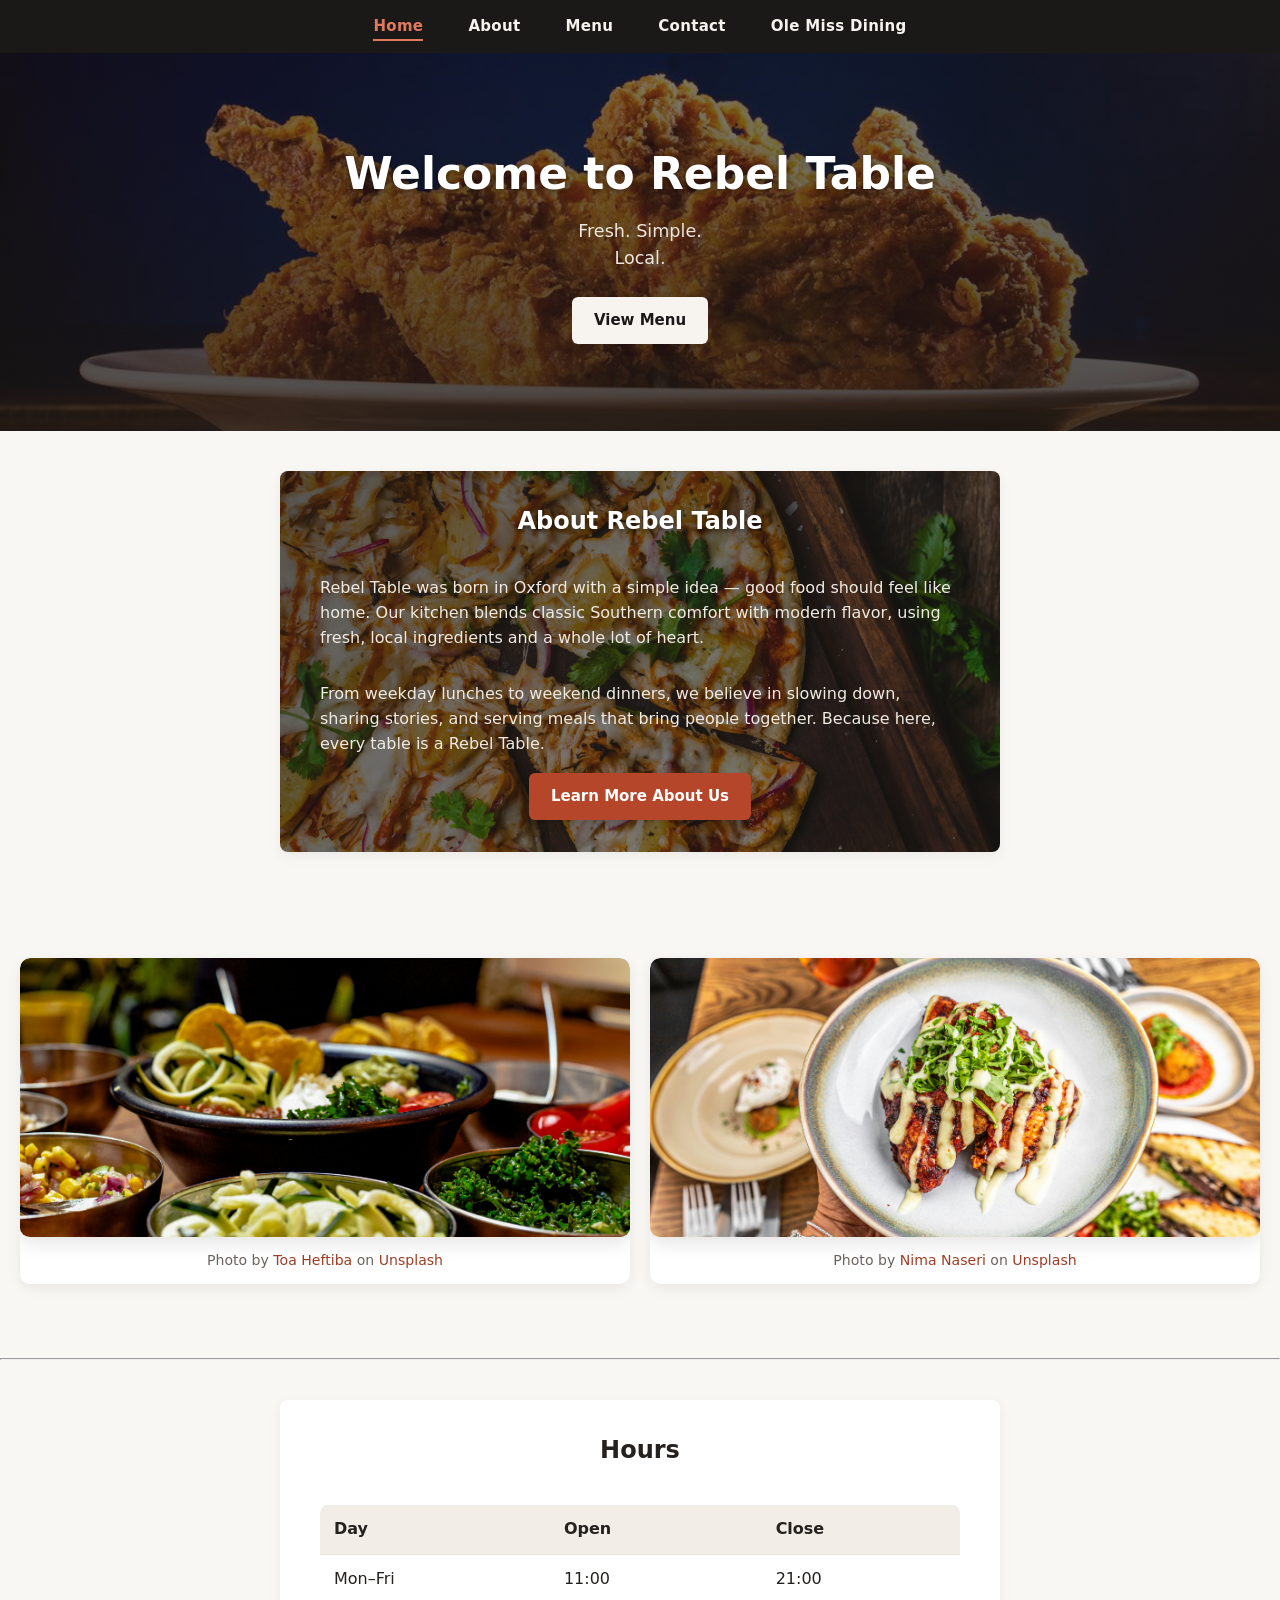
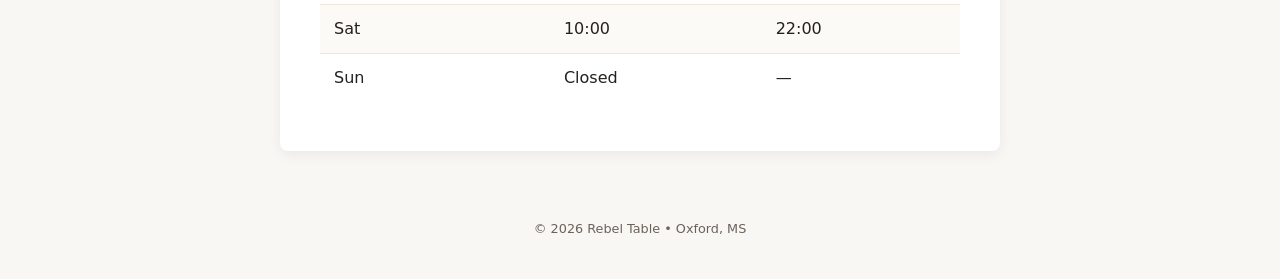
<file: index.html>
<!doctype html>
<!--
  Student: Abhirup Chatterjee
  Course: BAIS 4120 - Client-Side Web Application Development
  Semester: Fall 2026
  Project: Rebel Table Semester Project
  File: index.html
  Purpose: Homepage featuring the restaurant introduction,
           photo gallery, navigation, and operating hours.
-->


<html lang="en">
<head>
  <meta charset="utf-8">
  <title>Rebel Table | Oxford, MS</title>
  <meta name="viewport" content="width=device-width, initial-scale=1">
  <link href="css/styles.css" rel="stylesheet">
  <script src="js/main.js" defer></script>
</head>

<body>

<!-- ================= NAVIGATION ================= -->
<nav class="site-nav main-nav" aria-label="Primary">
  <ul>
    <li><a href="index.html" class="active">Home</a></li>
    <li><a href="about.html">About</a></li>
    <li><a href="menu.html">Menu</a></li>
    <li><a href="form.html">Contact</a></li>
    <li>
      <a href="https://olemiss.edu/student-life/campus-living/dining/"
         target="_blank" rel="noopener noreferrer">
         Ole Miss Dining
      </a>
    </li>
  </ul>
</nav>
<!-- ================= HERO SECTION ================= -->
<header class="hero">
  <h1>Welcome to Rebel Table</h1>
  <p>Fresh. Simple.<br>Local.</p>
  <a class="btn" href="menu.html">View Menu</a>
</header>

<main>

  <!-- ================= ABOUT SECTION ================= -->
  <section class="about-section">
    <h2>About Rebel Table</h2>
    <p>
      Rebel Table was born in Oxford with a simple idea — good food should feel like home.
      Our kitchen blends classic Southern comfort with modern flavor, using fresh, local ingredients
      and a whole lot of heart.
    </p>
    <p>
      From weekday lunches to weekend dinners, we believe in slowing down, sharing stories,
      and serving meals that bring people together. Because here, every table is a Rebel Table.
    </p>
    <a class="btn" href="about.html">Learn More About Us</a>
  </section>

  <!-- ================= GALLERY SECTION ================= -->
<section class="gallery" aria-label="Restaurant photos">
    <figure>
      <img src="images/Food1.jpg" alt="A bowl of fresh vegetables">
      <figcaption>
        Photo by
        <a href="https://unsplash.com/@heftiba" target="_blank" rel="noopener noreferrer">Toa Heftiba</a>
        on <a href="https://unsplash.com" target="_blank" rel="noopener noreferrer">Unsplash</a>
      </figcaption>
    </figure>

    <figure>
      <img src="images/Food2.jpg" alt="Plated entrée with greens in a bright dining room">
      <figcaption>
        Photo by
        <a href="https://unsplash.com/@nimanaseri" target="_blank" rel="noopener noreferrer">Nima Naseri</a>
        on <a href="https://unsplash.com" target="_blank" rel="noopener noreferrer">Unsplash</a>
      </figcaption>
    </figure>
  </section>

  <hr>

  <!-- ================= HOURS SECTION ================= -->
  <section class="hours-section" aria-label="Operating hours">
    <h2>Hours</h2>
    <div class="table-wrap">
      <table>
        <caption class="sr-only">Weekly operating hours</caption>
        <thead>
          <tr>
            <th scope="col">Day</th>
            <th scope="col">Open</th>
            <th scope="col">Close</th>
          </tr>
        </thead>
        <tbody>
          <tr>
            <td>Mon–Fri</td><td>11:00</td><td>21:00</td>
          </tr>
          <tr>
            <td>Sat</td><td>10:00</td><td>22:00</td>
          </tr>
          <tr>
            <td>Sun</td><td>Closed</td><td>—</td>
          </tr>
        </tbody>
      </table>
    </div>
  </section>

</main>

<!-- ================= FOOTER ================= -->
<footer>
  &copy; 2026 Rebel Table • Oxford, MS
</footer>

</body>
</html>
</file>
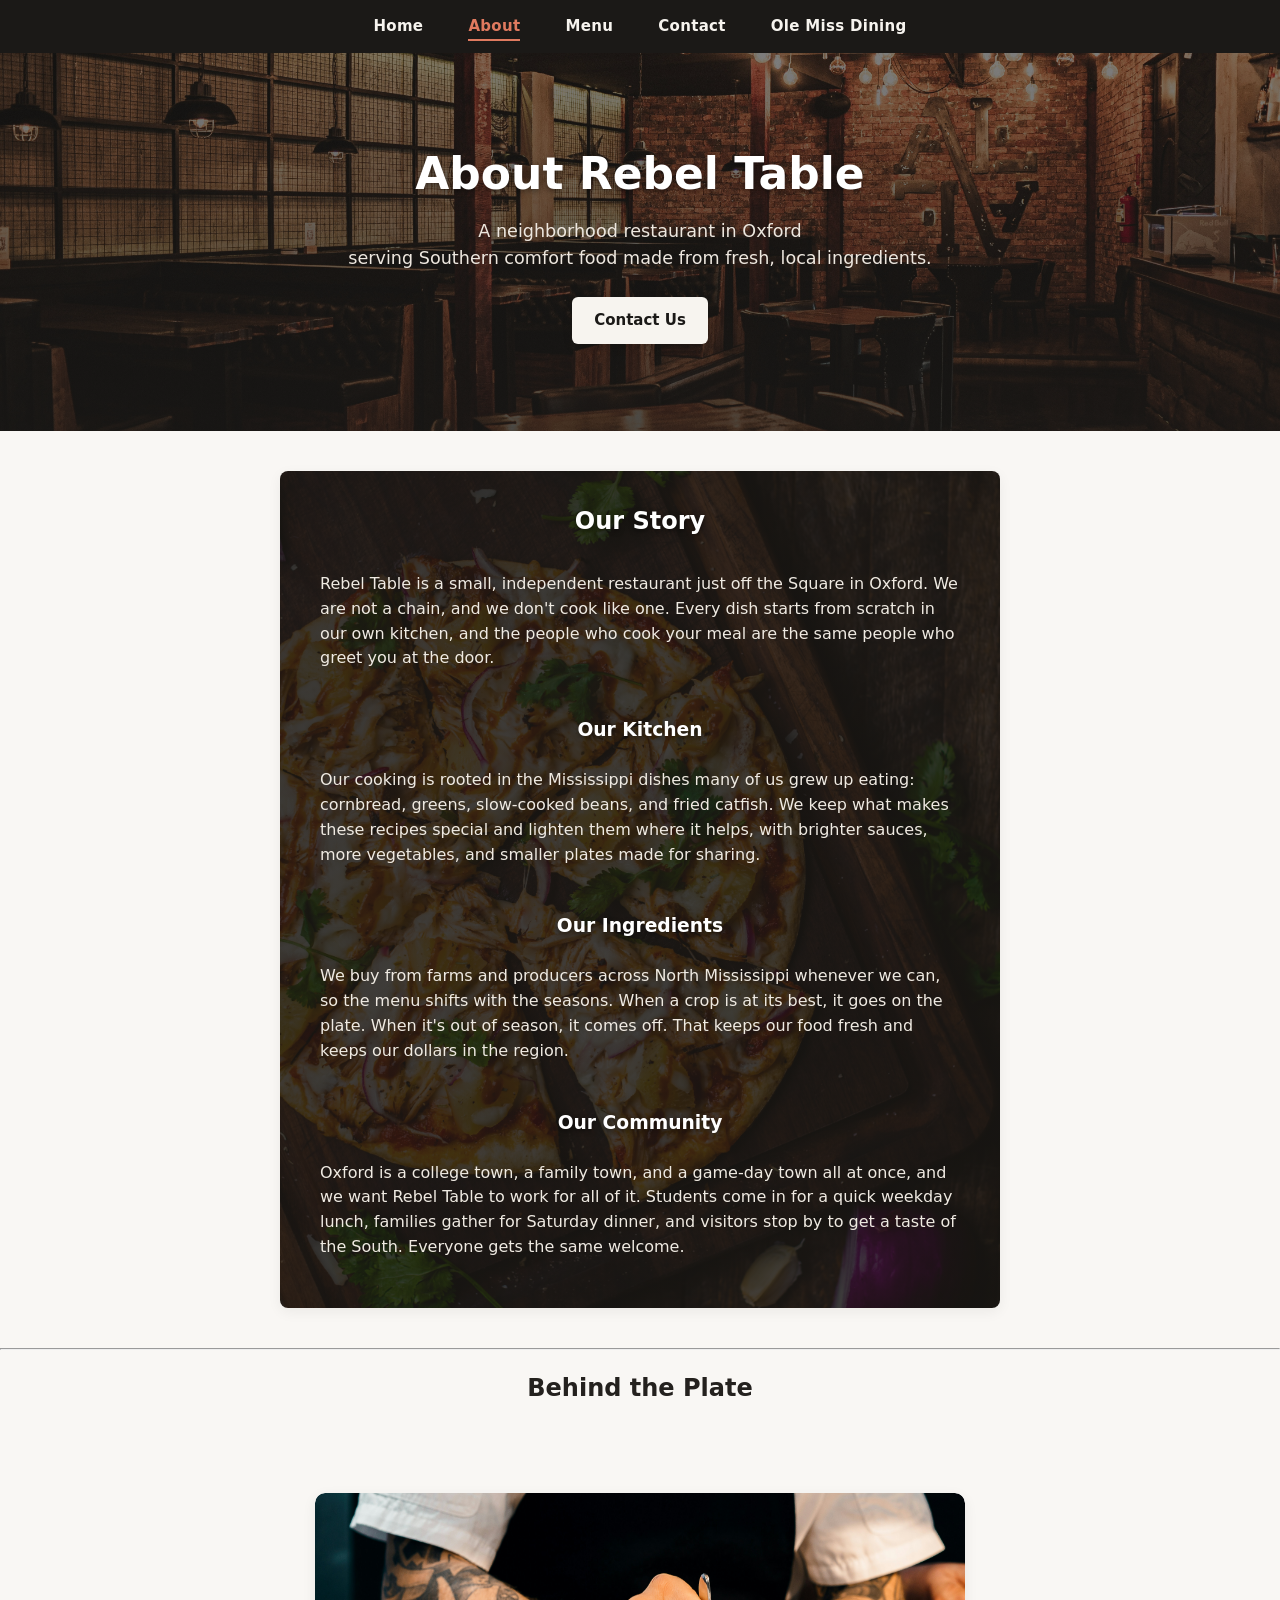
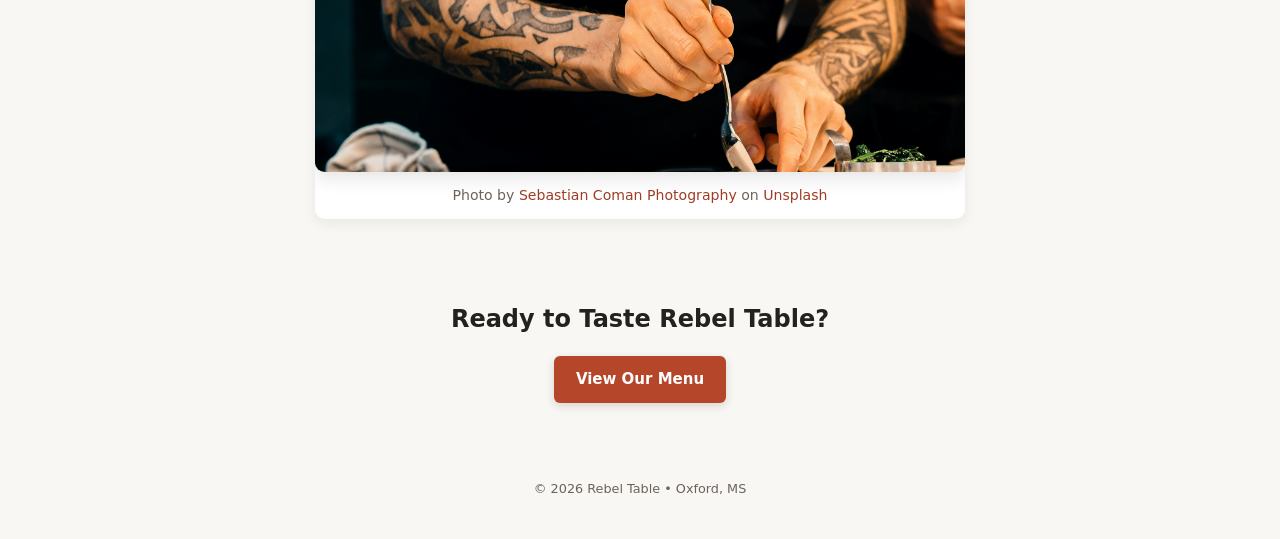
<file: about.html>
<!doctype html>
<!--
  Student: Abhirup Chatterjee
  Course: BAIS 4120 - Client-Side Web Application Development
  Semester: Fall 2026
  Project: Rebel Table Semester Project
  File: about.html
  Purpose: Provides the restaurant's story, kitchen philosophy,
           ingredients, community involvement, chef photograph,
           and a link to the menu.
-->


<html lang="en">
<head>
  <meta charset="utf-8">
  <title>About Us | Rebel Table</title>
  <meta name="viewport" content="width=device-width, initial-scale=1">
  <link href="css/styles.css" rel="stylesheet">
  <script src="js/main.js" defer></script>
</head>

<body>

<!-- ================= NAVIGATION ================= -->
<nav class="site-nav main-nav" aria-label="Primary">
  <ul>
    <li><a href="index.html">Home</a></li>
    <li><a href="about.html" class="active">About</a></li>
    <li><a href="menu.html">Menu</a></li>
    <li><a href="form.html">Contact</a></li>
    <li>
      <a href="https://olemiss.edu/student-life/campus-living/dining/"
         target="_blank" rel="noopener noreferrer">
         Ole Miss Dining
      </a>
    </li>
  </ul>
</nav>

<!-- ================= HERO SECTION ================= -->
<header class="hero about-hero">
  <h1>About Rebel Table</h1>
  <p>A neighborhood restaurant in Oxford<br>serving Southern comfort food made from fresh, local ingredients.</p>
  <a class="btn" href="form.html">Contact Us</a>
</header>

<main>

  <!-- ================= ABOUT SECTION ================= -->
<section class="about-section about-story">
    <h2>Our Story</h2>
    <p>
      Rebel Table is a small, independent restaurant just off the Square in Oxford. We are not
      a chain, and we don't cook like one. Every dish starts from scratch in our own kitchen,
      and the people who cook your meal are the same people who greet you at the door.
    </p>

    <h3>Our Kitchen</h3>
    <p>
      Our cooking is rooted in the Mississippi dishes many of us grew up eating: cornbread,
      greens, slow-cooked beans, and fried catfish. We keep what makes these recipes special and
      lighten them where it helps, with brighter sauces, more vegetables, and smaller plates
      made for sharing.
    </p>

    <h3>Our Ingredients</h3>
    <p>
      We buy from farms and producers across North Mississippi whenever we can, so the menu
      shifts with the seasons. When a crop is at its best, it goes on the plate. When it's out
      of season, it comes off. That keeps our food fresh and keeps our dollars in the region.
    </p>

    <h3>Our Community</h3>
    <p>
      Oxford is a college town, a family town, and a game-day town all at once, and we want
      Rebel Table to work for all of it. Students come in for a quick weekday lunch, families
      gather for Saturday dinner, and visitors stop by to get a taste of the South. Everyone
      gets the same welcome.
    </p>
  </section>
 
  <hr>
  <!-- ================= GALLERY SECTION ================= -->
  <h2 class="center">Behind the Plate</h2>
  <section class="gallery" aria-label="Restaurant photo">
    <figure>
  <img src="images/About_Chefs.jpg"
       alt="Chef carefully plating a dish in a professional kitchen">

  <figcaption>
    Photo by
    <a href="https://unsplash.com/@sebastiancoman"
       target="_blank" rel="noopener noreferrer">
      Sebastian Coman Photography
    </a>
    on
    <a href="https://unsplash.com/photos/person-putting-food-on-plate-cQbOSRpElxw"
       target="_blank" rel="noopener noreferrer">
      Unsplash
    </a>
  </figcaption>
</figure>
  </section>
 <!-- ================= CALL TO ACTION ================= -->
  <section class="center about-cta">
    <h2>Ready to Taste Rebel Table?</h2>
    <a class="btn" href="menu.html">View Our Menu</a>
  </section>
</main>

<!-- ================= FOOTER ================= -->
<footer>
  &copy; 2026 Rebel Table • Oxford, MS
</footer>

</body>
</html>
</file>
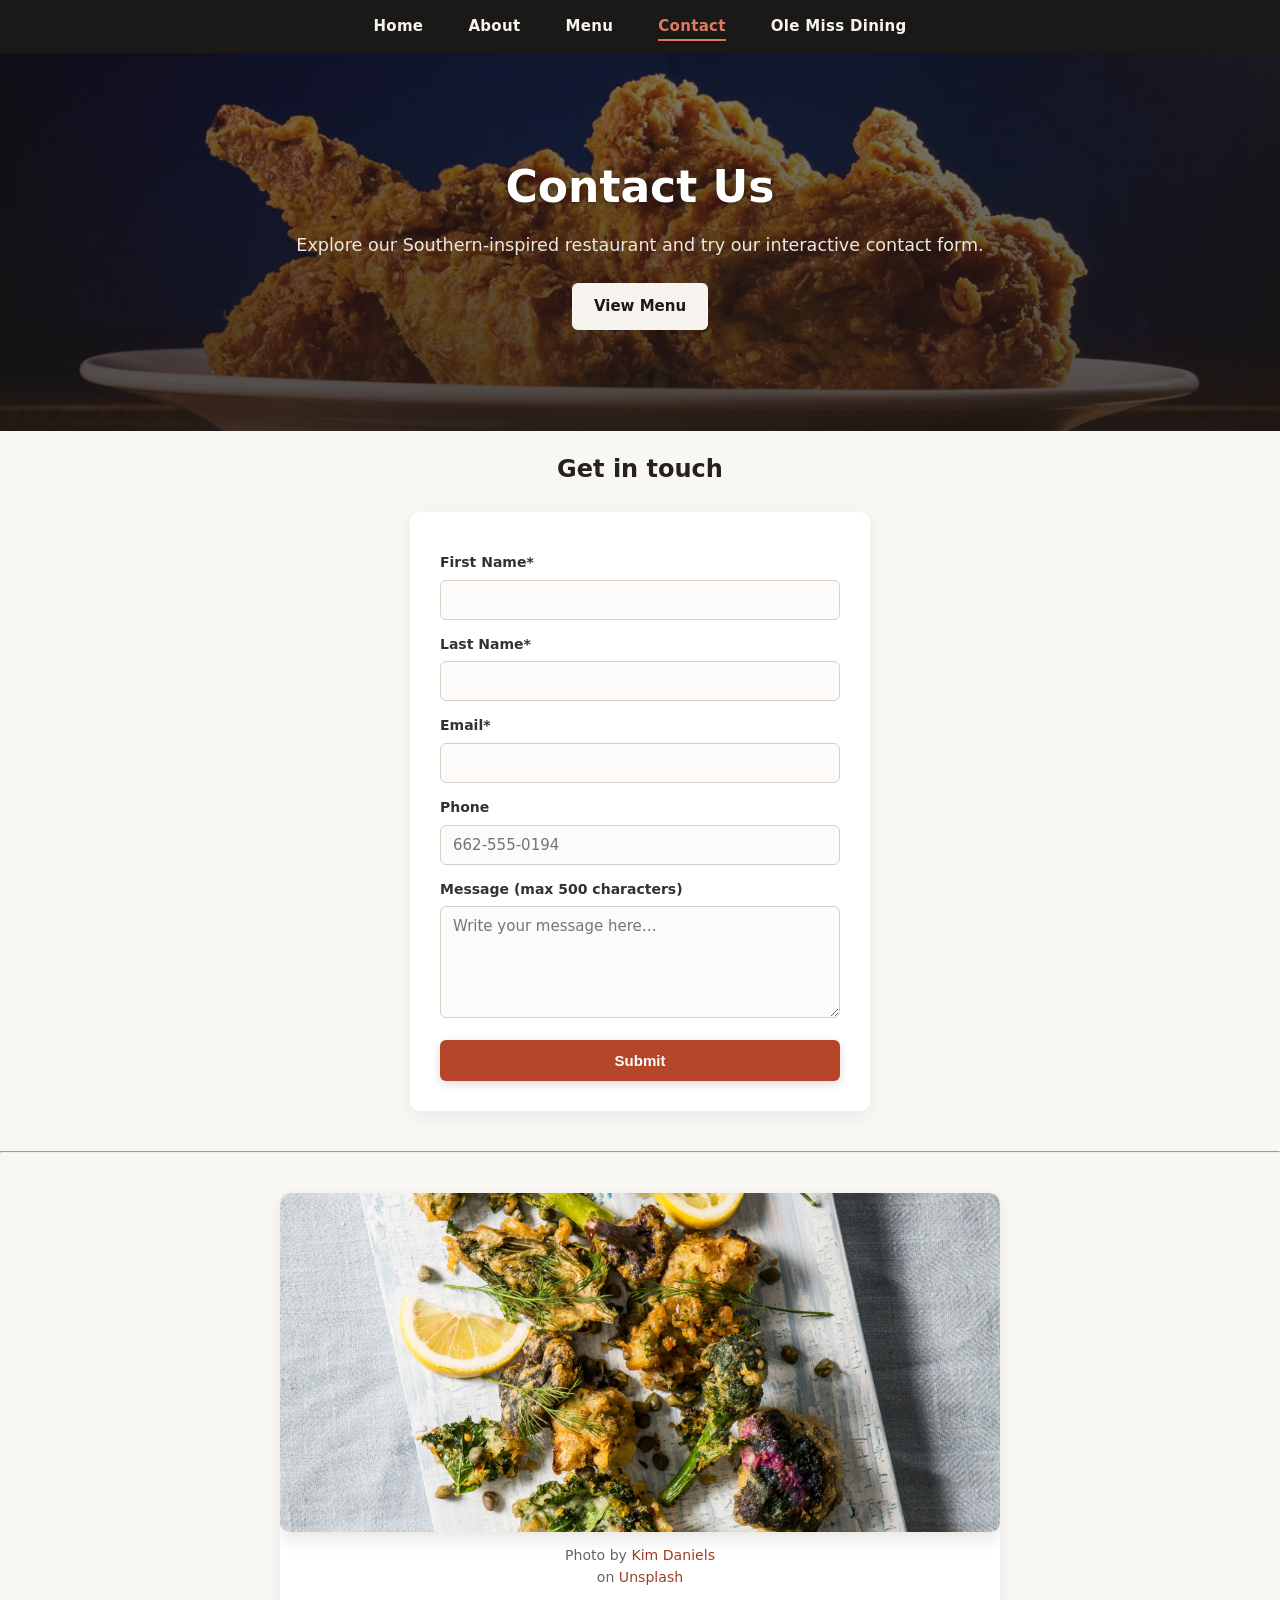
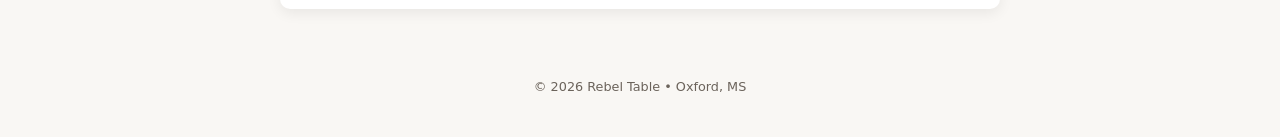
<file: form.html>
<!doctype html>

<!--
  Student: Abhirup Chatterjee
  Course: BAIS 4120 - Client-Side Web Application Development
  Semester: Fall 2026
  Project: Rebel Table Semester Project
  File: form.html
  Purpose: Provides an interactive contact form with required
           fields, HTML5 validation, and JavaScript submission
           confirmation.
-->

<html lang="en">
<head>
  <meta charset="utf-8" />
  <meta name="viewport" content="width=device-width, initial-scale=1" />
  <title>Contact | Rebel Table</title>
  <link rel="stylesheet" href="css/styles.css" />
  <script src="js/main.js" defer></script>
</head>
<body>

<!-- ================= NAVIGATION ================= -->
<nav class="site-nav main-nav" aria-label="Primary">
  <ul>
    <li><a href="index.html">Home</a></li>
    <li><a href="about.html">About</a></li>
    <li><a href="menu.html">Menu</a></li>
    <li><a href="form.html" class="active">Contact</a></li>
    <li>
      <a href="https://olemiss.edu/student-life/campus-living/dining/"
         target="_blank" rel="noopener noreferrer">
         Ole Miss Dining
      </a>
    </li>
  </ul>
</nav>
  
<header class="hero">
  <h1>Contact Us</h1>
  <p>Explore our Southern-inspired restaurant and try our interactive contact form.</p>
  <a class="btn" href="menu.html">View Menu</a>
</header>

<main>
  <h2 class="center">Get in touch</h2>

  <form id="contactForm">
    <label for="firstName">First Name*</label>
    <input id="firstName" type="text" name="firstName" required>

    <label for="lastName">Last Name*</label>
    <input id="lastName" type="text" name="lastName" required>

    <label for="email">Email*</label>
    <input id="email" type="email" name="email" required>

    <label for="phone">Phone</label>
    <input id="phone" type="tel" name="phone" placeholder="662-555-0194">

    <label for="message">Message (max 500 characters)</label>
    <textarea id="message"
              name="message"
              maxlength="500"
              rows="5"
              placeholder="Write your message here…"></textarea>

    <button type="submit" class="btn">Submit</button>
  
  </form>

  <hr>

  <section class="menu-photo">
    <figure>
     <img src="images/Food5.jpg" alt="Assorted crispy vegetable dishes garnished with herbs and served with lemon wedges on a rectangular platter.">
      <figcaption>
  Photo by
  <a href="https://unsplash.com/@kimbroughdaniels"
     target="_blank" rel="noopener noreferrer">
    Kim Daniels
  </a>
  <br>
  on
  <a href="https://unsplash.com"
     target="_blank" rel="noopener noreferrer">
    Unsplash
  </a>
</figcaption>
    </figure>
  </section>
</main>

<footer>
  &copy; 2026 Rebel Table • Oxford, MS
</footer>
  
</body>
</html>
</file>
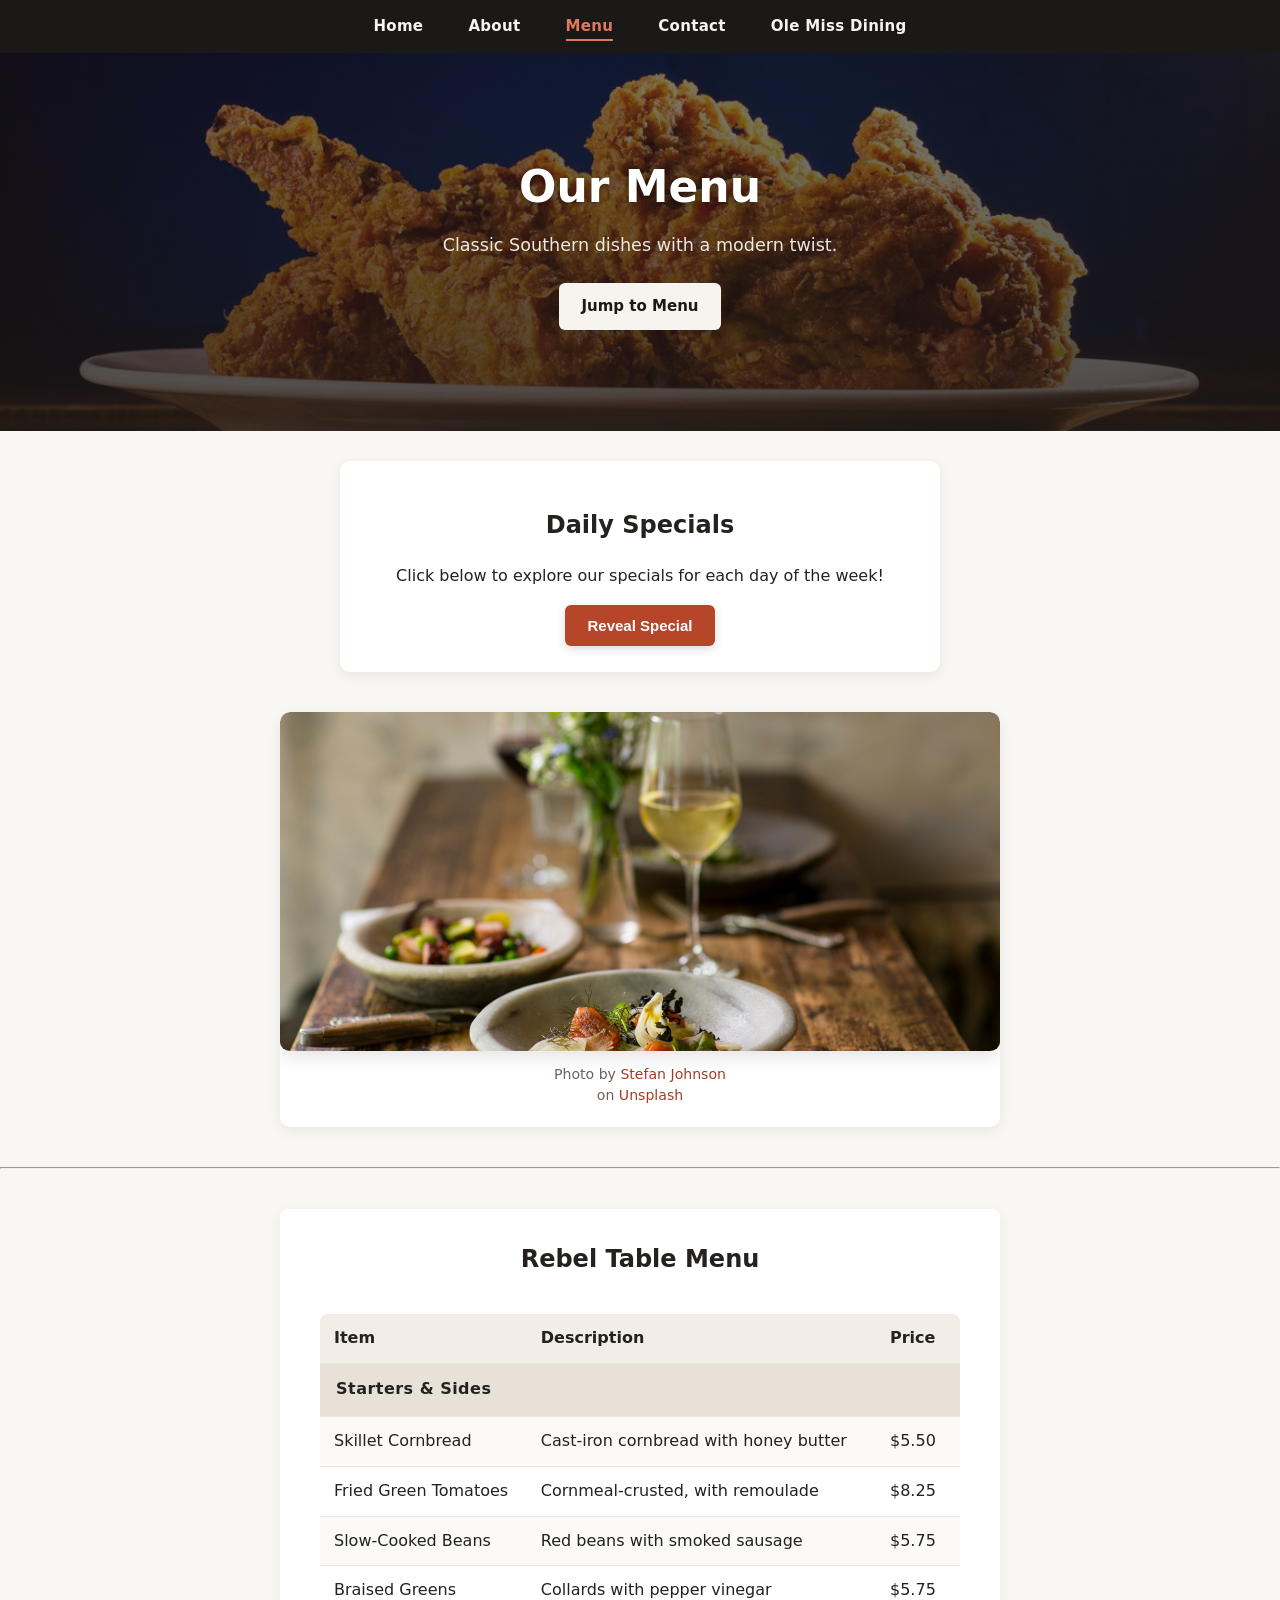
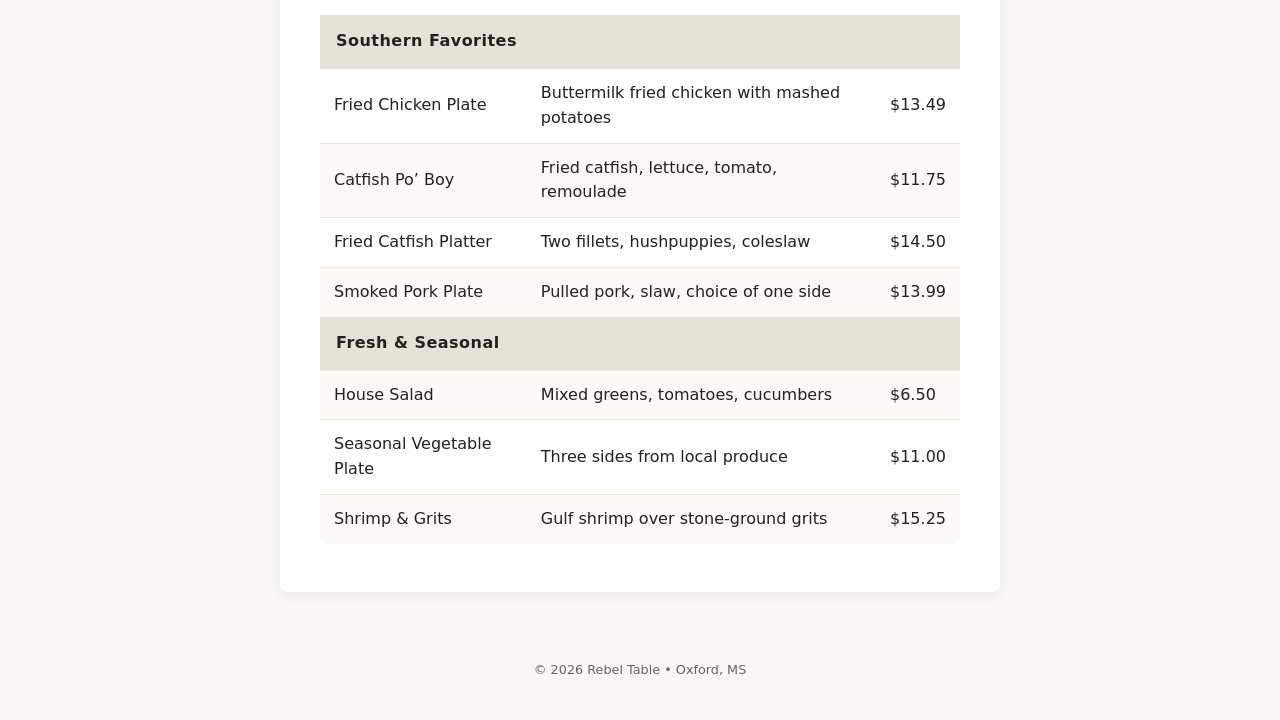
<file: menu.html>
<!doctype html>
<!--
  Student: Abhirup Chatterjee
  Course: BAIS 4120 - Client-Side Web Application Development
  Semester: Fall 2026
  Project: Rebel Table Semester Project
  File: menu.html
  Purpose: Displays Southern-inspired menu items, descriptions,
           prices, and interactive daily specials.
-->
<html lang="en">
<head>
  <meta charset="utf-8">
  <title>Menu | Rebel Table</title>
  <meta name="viewport" content="width=device-width, initial-scale=1">
  
  <link rel="stylesheet" href="css/styles.css">
  <script src="js/main.js" defer></script>
</head>
<body>

<!-- ================= NAVIGATION ================= -->
<nav class="site-nav main-nav" aria-label="Primary">
  <ul>
    <li><a href="index.html">Home</a></li>
    <li><a href="about.html">About</a></li>
    <li><a href="menu.html" class="active">Menu</a></li>
    <li><a href="form.html">Contact</a></li>
    <li>
      <a href="https://olemiss.edu/student-life/campus-living/dining/"
         target="_blank" rel="noopener noreferrer">
         Ole Miss Dining
      </a>
    </li>
  </ul>
</nav>

<header class="hero">
  <h1>Our Menu</h1>
  <p>Classic Southern dishes with a modern twist.</p>
  <a class="btn" href="#menu-table">Jump to Menu</a>
</header>

<main>

  <!-- Daily Special (JS feature) -->
  <section class="special-card">
    <h2>Daily Specials</h2>
    <p id="specialText">Click below to explore our specials for each day of the week!</p>
    <button type="button" class="btn" onclick="getSpecial()">
      Reveal Special
    </button>
  </section>


  <!-- Menu Image -->
  <section class="menu-photo">
    <figure>
      <img src="images/Food4.jpg" alt="Two plates of freshly prepared food on a rustic wooden table, with a glass of white wine and flowers in the background.">
      <figcaption>
        Photo by 
        <a href="https://unsplash.com/@stefanjonhson" target="_blank">Stefan Johnson</a><br>
        on <a href="https://unsplash.com" target="_blank">Unsplash</a>
      </figcaption>
    </figure>
  </section>

  <hr>
  
  <!-- Main Menu Table -->
  <section class="menu-section" id="menu-table">
    <h2>Rebel Table Menu</h2>
    <table>
     <thead>
  <tr>
    <th scope="col">Item</th>
    <th scope="col">Description</th>
    <th scope="col">Price</th>
  </tr>
</thead>
       <tbody>
        <tr>
          <th colspan="3" scope="colgroup">Starters &amp; Sides</th>
        </tr>
        <tr>
          <td>Skillet Cornbread</td>
          <td>Cast-iron cornbread with honey butter</td>
          <td>$5.50</td>
        </tr>
        <tr>
          <td>Fried Green Tomatoes</td>
          <td>Cornmeal-crusted, with remoulade</td>
          <td>$8.25</td>
        </tr>
        <tr>
          <td>Slow-Cooked Beans</td>
          <td>Red beans with smoked sausage</td>
          <td>$5.75</td>
        </tr>
        <tr>
          <td>Braised Greens</td>
          <td>Collards with pepper vinegar</td>
          <td>$5.75</td>
        </tr>
        <tr>
          <th colspan="3" scope="colgroup">Southern Favorites</th>
        </tr>
        <tr>
          <td>Fried Chicken Plate</td>
          <td>Buttermilk fried chicken with mashed potatoes</td>
          <td>$13.49</td>
        </tr>
        <tr>
          <td>Catfish Po’ Boy</td>
          <td>Fried catfish, lettuce, tomato, remoulade</td>
          <td>$11.75</td>
        </tr>
        <tr>
          <td>Fried Catfish Platter</td>
          <td>Two fillets, hushpuppies, coleslaw</td>
          <td>$14.50</td>
        </tr>
        <tr>
          <td>Smoked Pork Plate</td>
          <td>Pulled pork, slaw, choice of one side</td>
          <td>$13.99</td>
        </tr>
        <tr>
          <th colspan="3" scope="colgroup">Fresh &amp; Seasonal</th>
        </tr>
        <tr>
          <td>House Salad</td>
          <td>Mixed greens, tomatoes, cucumbers</td>
          <td>$6.50</td>
        </tr>
        <tr>
          <td>Seasonal Vegetable Plate</td>
          <td>Three sides from local produce</td>
          <td>$11.00</td>
        </tr>
        <tr>
          <td>Shrimp &amp; Grits</td>
          <td>Gulf shrimp over stone-ground grits</td>
          <td>$15.25</td>
        </tr>
      </tbody>
    </table>
  </section>

</main>

<footer>
  &copy; 2026 Rebel Table • Oxford, MS
</footer>

</body>
</html>
</file>
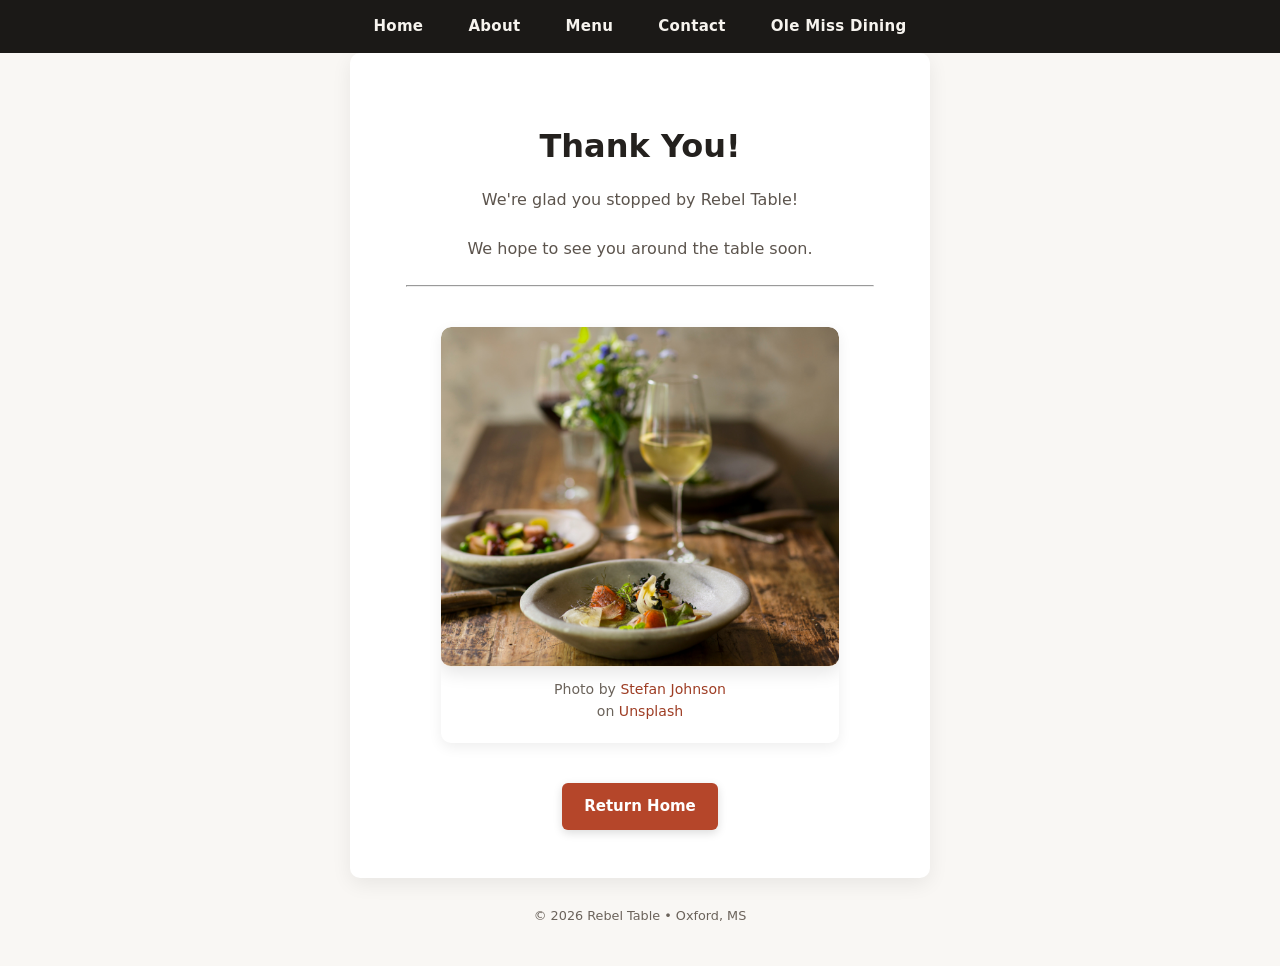
<file: thankyou.html>
<!doctype html>
<!--
  Student: Abhirup Chatterjee
  Course: BAIS 4120 - Client-Side Web Application Development
  Semester: Fall 2026
  Project: Rebel Table Semester Project
  File: thankyou.html
  Purpose: Displays a confirmation message after a successful
           form demonstration, includes a restaurant photograph,
           and provides navigation back to the homepage.
-->
<html lang="en">
<head>
  <meta charset="utf-8">
  <title>Thank You | Rebel Table</title>
  <meta name="viewport" content="width=device-width, initial-scale=1">
  <link rel="stylesheet" href="css/styles.css">
  <script src="js/main.js" defer></script>
</head>
<body>

<!-- ================= NAVIGATION ================= -->
<nav class="site-nav main-nav" aria-label="Primary">
  <ul>
    <li><a href="index.html">Home</a></li>
    <li><a href="about.html">About</a></li>
    <li><a href="menu.html">Menu</a></li>
    <li><a href="form.html">Contact</a></li>
    <li>
      <a href="https://olemiss.edu/student-life/campus-living/dining/"
         target="_blank" rel="noopener noreferrer">
         Ole Miss Dining
      </a>
    </li>
  </ul>
</nav>
<main class="thankyou-wrapper">
  <div class="thankyou-card">
    <header>
      <h1>Thank You!</h1>
    </header>
    <p>We're glad you stopped by Rebel Table!</p>
    <p>We hope to see you around the table soon.</p>
    <hr>

    <section class="menu-photo">
    <figure>
      <img src="images/Food4.jpg" alt="Two plates of freshly prepared food on a rustic wooden table, with a glass of white wine and flowers in the background.">
      <figcaption>
        Photo by 
        <a href="https://unsplash.com/@stefanjonhson" target="_blank">Stefan Johnson</a><br>
        on <a href="https://unsplash.com" target="_blank">Unsplash</a>
      </figcaption>
    </figure>
  </section>

    <a href="index.html" class="btn">Return Home</a>
  </div>
</main>

<footer>
  &copy; 2026 Rebel Table • Oxford, MS
</footer>
  
</body>
</html>
</file>
<file: css/styles.css>
/*
  Student: Abhirup Chatterjee
  Course: BAIS 4120 - Client-Side Web Application Development
  Semester: Fall 2026
  Project: Rebel Table Semester Project
  File: styles.css
  Purpose: Provides shared styling for all Rebel Table pages,
           including navigation, backgrounds, typography, tables,
           forms, images, and responsive layouts.
*/

/* base & reset */
*,
*::before,
*::after {
  box-sizing: border-box;
}

html,
body {
  height: 100%;
}

body {
  margin: 0;
  font-family: system-ui, -apple-system, Segoe UI, Roboto, Arial, sans-serif;
  line-height: 1.55;
  color: #24211e;
  background: #f9f7f4;
}

img {
  max-width: 100%;
  display: block;
}

a {
  color: #9e3d24;
  text-decoration: none;
}

a:hover {
  text-decoration: underline;
}

/* utilities */
.center {
  text-align: center;
}

.rounded-img {
  border-radius: 10px;
}

.sr-only {
  position: absolute;
  width: 1px;
  height: 1px;
  padding: 0;
  margin: -1px;
  overflow: hidden;
  clip: rect(0, 0, 1px, 1px);
  white-space: nowrap;
  border: 0;
}

.container {
  max-width: 960px;
  margin: 0 auto;
  padding: 24px;
}

/* navigation */
nav,
.site-nav {
  background: #1b1917;
  position: sticky;
  top: 0;
  z-index: 10;
}

nav a,
.site-nav a {
  color: #f7f4ef;
  font-weight: 600;
}

nav a:hover,
.site-nav a:hover {
  opacity: 0.85;
}

.site-nav.main-nav {
  padding: 14px 0;
  text-align: center;
}

.site-nav.main-nav ul {
  list-style: none;
  margin: 0;
  padding: 0;
}

.site-nav.main-nav li {
  display: inline-block;
  margin: 0 20px;
}

.site-nav.main-nav a {
  font-size: 15px;
  letter-spacing: 0.02em;
}

.site-nav.main-nav a.active {
  color: #e07a5f;
  border-bottom: 2px solid #e07a5f;
  padding-bottom: 4px;
}

.site-nav.main-nav a.active:hover {
  text-decoration: none;
}

/* hero */
/* Background photo: Pushpak Dsilva, Unsplash
   https://unsplash.com/photos/fried-chicken-dish-on-plate-xMbtXlkqjt4
*/
.hero {
  background:
    linear-gradient(180deg, rgba(27, 25, 23, 0.55), rgba(27, 25, 23, 0.78)),
    url("../images/Chicken.jpg") center / cover no-repeat;
  color: #fff;
  text-align: center;
  padding: 84px 20px;
  min-height: 42vh;
  display: flex;
  flex-direction: column;
  justify-content: center;
  align-items: center;
}

/* About page hero background photo:
   Photographer: Diego Arenas de Rodrigo, Unsplash
   https://unsplash.com/@diegoarenasderodrigo
*/

.about-hero {
  background:
    linear-gradient(180deg, rgba(27, 25, 23, 0.55), rgba(27, 25, 23, 0.78)),
    url("../images/About_2.jpg") center / cover no-repeat;
}

.hero h1 {
  font-size: clamp(28px, 5vw, 44px);
  margin: 0 0 10px;
  text-shadow: 0 2px 6px rgba(0, 0, 0, 0.45);
}

.hero p {
  font-size: 1.1rem;
  margin: 0 0 24px;
  color: #ede7df;
}

/* buttons */
.btn,
button[type="submit"] {
  display: inline-block;
  padding: 12px 22px;
  border: 0;
  border-radius: 6px;
  color: #fff;
  background: #b5462a;
  box-shadow: 0 3px 10px rgba(0, 0, 0, 0.14);
  cursor: pointer;
  font-weight: 600;
  font-size: 15px;
  transition: background 0.2s ease, transform 0.15s ease;
}

.btn:hover,
button[type="submit"]:hover {
  background: #96371f;
  text-decoration: none;
}

.hero .btn {
  background: #f7f4ef;
  color: #1b1917;
}

.hero .btn:hover {
  background: #e8e1d7;
  color: #1b1917;
}

/* content cards */
.about-section,
.hours-section,
.menu-section {
  background: #fff;
  padding: 32px 40px;
  margin: 40px auto;
  border-radius: 8px;
  box-shadow: 0 4px 14px rgba(0, 0, 0, 0.06);
  width: 85%;
  max-width: 720px;
  text-align: left;
  display: flex;
  flex-direction: column;
  align-items: center;
}

.about-section h2,
.hours-section h2,
.menu-section h2 {
  margin: 0 0 20px;
  color: #24211e;
  text-align: center;
}

/* About section background photo:
   Photographer: Chad Montano, Unsplash
   https://unsplash.com/photos/pizza-on-chopping-board-MqT0asuoIcU
*/
.about-section {
  background:
    linear-gradient(135deg, rgba(24, 21, 18, 0.72), rgba(24, 21, 18, 0.45)),
    url("../images/about_bg.jpg") center / cover no-repeat;
  color: #f7f4ef;
}

.about-section h2 {
  color: #fff;
  text-shadow: 0 2px 5px rgba(0, 0, 0, 0.5);
}

.about-section p {
  color: #efeae2;
}

/* about page story card (about.html only) */
.about-story {
  background:
    linear-gradient(135deg, rgba(24, 21, 18, 0.85), rgba(24, 21, 18, 0.80)),
    url("../images/about_bg.jpg") center / cover no-repeat;
  align-items: stretch;
}

.about-story h2,
.about-story h3 {
  color: #fff;
  text-align: center;
  text-shadow: 0 2px 5px rgba(0, 0, 0, 0.5);
}

.about-story h2 {
  margin: 0 0 16px;
}

.about-story h3 {
  margin: 28px 0 8px;
}
/* about page closing call to action */
.about-cta {
  padding: 16px 20px 48px;
}

.about-cta h2 {
  margin: 0 0 18px;
}
/* tables */
.table-wrap {
  overflow-x: auto;
  width: 100%;
}

table {
  width: 100%;
  border-collapse: collapse;
  background: #fff;
  border-radius: 8px;
  overflow: hidden;
  margin: 16px 0;
}

thead th {
  background: #f2ede6;
  color: #24211e;
  text-align: left;
  padding: 12px 14px;
  font-weight: 700;
}

tbody th {
  background: #e8e1d7;
  color: #24211e;
  padding: 14px 16px;
  text-align: left;
  font-weight: 700;
  letter-spacing: 0.03em;
}

tbody td {
  border-top: 1px solid #ebe5dc;
  padding: 12px 14px;
}

tbody tr:nth-child(even) {
  background: #fcfaf7;
}

/* contact form */
form {
  background: #fff;
  width: min(460px, 92vw);
  margin: 24px auto 40px;
  padding: 30px;
  border-radius: 10px;
  box-shadow: 0 6px 20px rgba(0, 0, 0, 0.06);
}

label {
  display: block;
  font-weight: 600;
  font-size: 14px;
  margin: 10px 0 6px;
  color: #36312c;
}

input[type="text"],
input[type="email"],
input[type="password"],
input[type="tel"],
textarea {
  display: block;
  width: 100%;
  padding: 10px 12px;
  border: 1px solid #d8d0c5;
  border-radius: 6px;
  background: #fcfbfa;
  font-family: inherit;
  font-size: 15px;
  margin-bottom: 14px;
}

input:focus,
textarea:focus {
  outline: none;
  background: #fff;
  border-color: #b5462a;
  box-shadow: 0 0 0 3px rgba(181, 70, 42, 0.14);
}

input:user-invalid {
  border-color: #c93b3b;
}

textarea {
  resize: vertical;
}

form button[type="submit"] {
  width: 100%;
  margin-top: 8px;
}


/* figures & photo cards */
figure {
  text-align: center;
  margin: 30px auto;
}

figure img {
  width: 90%;
  max-width: 900px;
  border-radius: 10px;
  box-shadow: 0 6px 18px rgba(0, 0, 0, 0.1);
}

figcaption {
  font-size: 0.88rem;
  color: #6b635b;
  margin-top: 8px;
}

.gallery {
  display: flex;
  justify-content: center;
  align-items: flex-start;
  gap: 20px;
  flex-wrap: wrap;
  padding: 36px 20px;
}

.gallery figure,
.menu-photo figure {
  background: #fff;
  border-radius: 10px;
  box-shadow: 0 4px 14px rgba(0, 0, 0, 0.07);
  overflow: hidden;
  text-align: center;
}

.gallery figure {
  max-width: 650px;
  flex: 1 1 45%;
}

.menu-photo {
  width: 85%;
  max-width: 720px;
  margin: 40px auto;
}

.menu-photo figure {
  padding-bottom: 8px;
}

.gallery img {
  width: 100%;
  height: 280px;
  object-fit: cover;
  border-bottom: 1px solid #efeae2;
}

.menu-photo img {
  width: 100%;
  height: 340px;
  object-fit: cover;
  display: block;
  border-bottom: 1px solid #efeae2;
}

.gallery figcaption,
.menu-photo figcaption {
  padding: 12px;
  margin-top: 0;
}

/* daily special card */
.special-card {
  background: #fff;
  padding: 26px;
  margin: 30px auto;
  text-align: center;
  border-radius: 10px;
  box-shadow: 0 4px 14px rgba(0, 0, 0, 0.07);
  max-width: 600px;
}

/* thank you page */
.thankyou-wrapper {
  min-height: 80vh;
  display: flex;
  justify-content: center;
  align-items: center;
  text-align: center;
  background-color: #f9f7f4;
}

.thankyou-card {
  background-color: #fff;
  padding: 48px 56px;
  border-radius: 10px;
  box-shadow: 0 6px 20px rgba(0, 0, 0, 0.07);
  max-width: 580px;
  width: 90%;
}

.thankyou-card h1 {
  color: #24211e;
  margin-bottom: 14px;
  font-size: 2rem;
}

.thankyou-card p {
  color: #5c544d;
  margin-bottom: 24px;
  font-size: 1rem;
}

/* footer */
footer {
  color: #6b635b;
  text-align: center;
  padding: 28px 16px 40px;
  font-size: 0.8rem;
}

@media (max-width: 640px) {
  .container {
    padding: 18px;
  }

  .site-nav.main-nav li {
    margin: 0 10px;
  }

  .gallery img {
    height: 220px;
  }

  .menu-photo img {
    height: 240px;
  }
}
</file>
